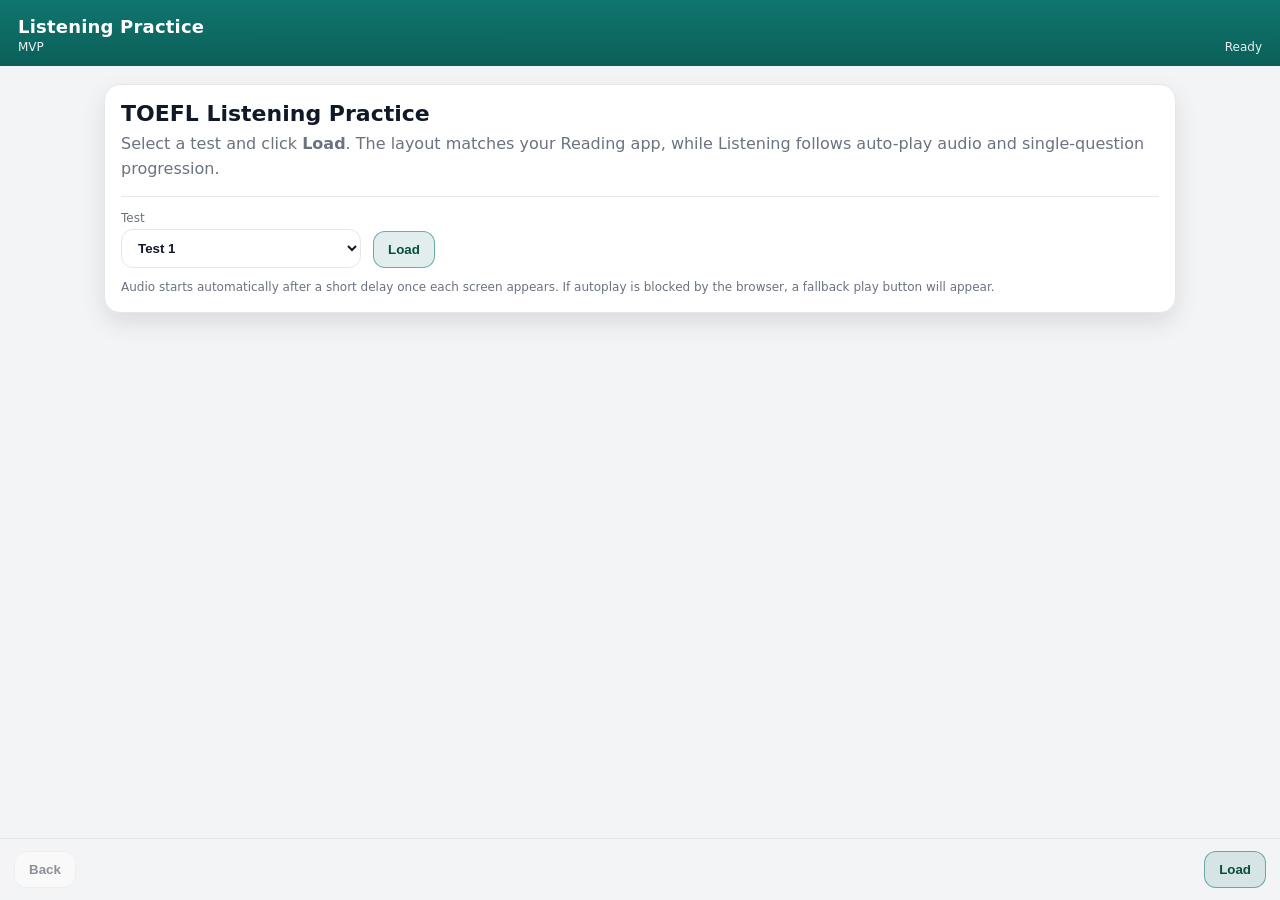
<file: listening-webapp/index.html>
<!doctype html>
<html lang="en">
<head>
  <meta charset="utf-8" />
  <meta name="viewport" content="width=device-width, initial-scale=1" />
  <title>TOEFL Listening Practice (MVP)</title>
  <link rel="stylesheet" href="styles.css" />
</head>
<body>
  <div id="app" class="app">
    <header class="topbar">
      <div class="brand">
        <div class="brand__title">Listening Practice</div>
        <div class="brand__sub" id="subtitle">MVP</div>
      </div>
      <div class="status" id="status"></div>
    </header>

    <main class="main" id="main"></main>

    <footer class="footer">
      <button id="backBtn" class="btn btn--ghost" disabled>Back</button>
      <div class="footer__spacer"></div>
      <button id="nextBtn" class="btn" disabled>Next</button>
    </footer>
  </div>

  <script src="app.js"></script>
</body>
</html>
</file>
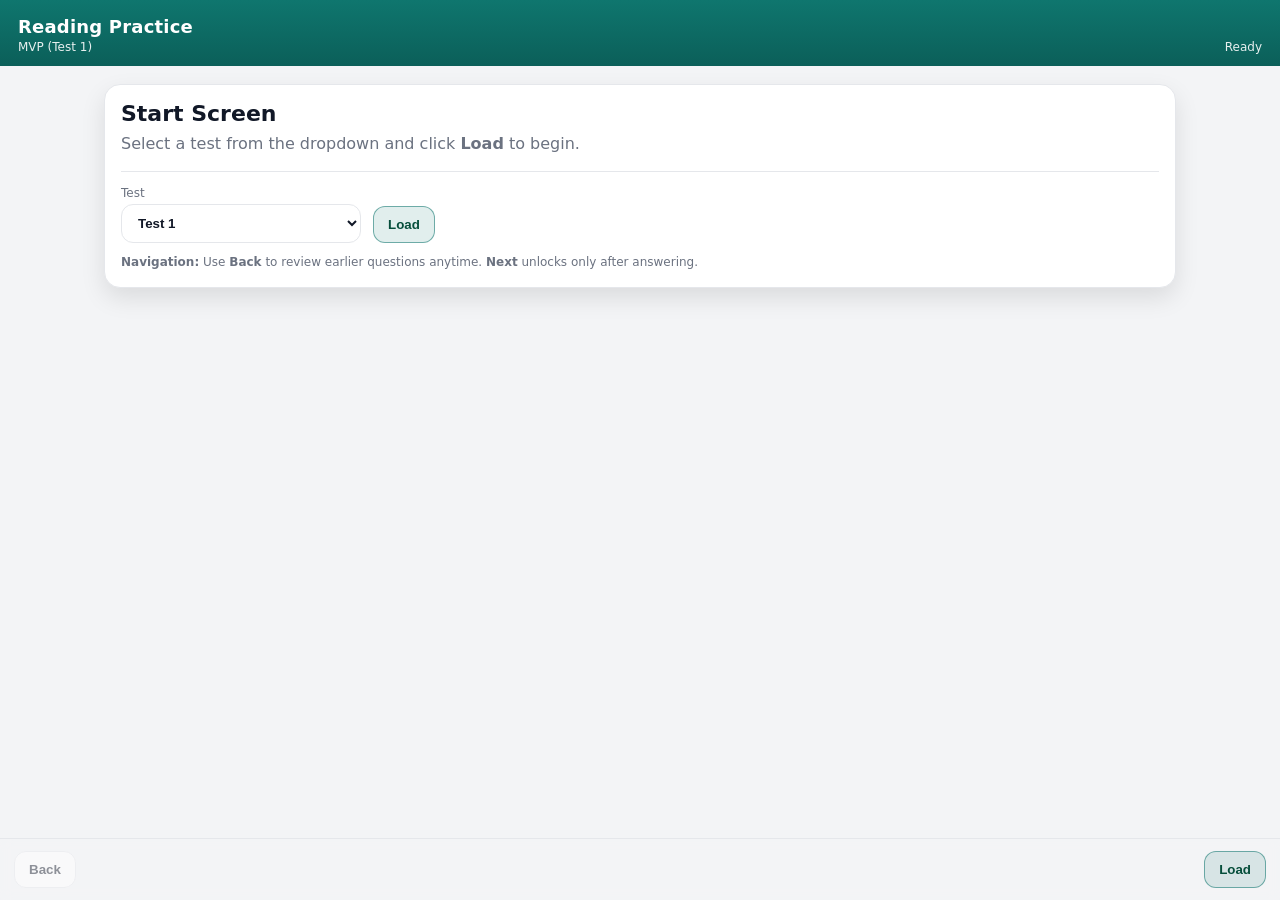
<file: reading-webapp/index.html>
<!doctype html>
<html lang="en">
<head>
  <meta charset="utf-8" />
  <meta name="viewport" content="width=device-width, initial-scale=1" />
  <title>Reading Web App (MVP)</title>
  <link rel="stylesheet" href="styles.css" />
</head>
<body>
  <div id="app" class="app">
    <header class="topbar">
      <div class="brand">
        <div class="brand__title">Reading Practice</div>
        <div class="brand__sub" id="subtitle">MVP</div>
      </div>
      <div class="status" id="status"></div>
    </header>

    <main class="main" id="main"></main>

    <footer class="footer">
      <button id="backBtn" class="btn btn--ghost" disabled>Back</button>
      <div class="footer__spacer"></div>
      <button id="nextBtn" class="btn" disabled>Next</button>
    </footer>
  </div>

  <script src="app.js"></script>
</body>
</html>
</file>
<file: listening-webapp/styles.css>
:root{
  --green:#0f766e;
  --green2:#0b5f59;
  --bg:#f3f4f6;
  --card:#ffffff;
  --text:#111827;
  --muted:#6b7280;
  --line:#e5e7eb;
  --shadow: 0 10px 24px rgba(0,0,0,.10);
  --radius: 16px;
  --font: ui-sans-serif, system-ui, -apple-system, Segoe UI, Roboto, Helvetica, Arial, "Apple Color Emoji","Segoe UI Emoji";
}

*{box-sizing:border-box}
html,body{height:100%}
body{
  margin:0;
  font-family:var(--font);
  background: var(--bg);
  color: var(--text);
}

.app{min-height:100%; display:flex; flex-direction:column}

/* Top bar */
.topbar{
  background: linear-gradient(180deg, var(--green), var(--green2));
  color:#fff;
  display:flex;
  justify-content:space-between;
  align-items:flex-end;
  padding:16px 18px 12px;
  position: sticky;
  top:0;
  z-index: 20;
}
.brand__title{font-size:18px; font-weight:900; letter-spacing:.2px}
.brand__sub{font-size:12px; opacity:.9; margin-top:3px}
.status{font-size:12px; opacity:.9; text-align:right; max-width:55%}

.main{width:min(1100px, 100%); margin:0 auto; padding: 18px 14px 22px; flex:1}

.card{
  background: var(--card);
  border:1px solid var(--line);
  border-radius:var(--radius);
  box-shadow:var(--shadow);
  padding:16px;
}

.h1{font-size:22px; font-weight:900; margin:0 0 6px}
.p{margin:0; color:var(--muted); line-height:1.55}
.hr{height:1px; background:var(--line); margin:14px 0}

.row{display:flex; gap:14px; align-items:stretch}
.col{flex:1}
.col--left{flex:1.05}
.col--right{flex:.95}

.passage{
  background: #f9fafb;
  border:1px solid var(--line);
  border-radius:14px;
  padding:14px;
  line-height:1.7;
  color:#111827;
  white-space:pre-wrap;
}

.stimulusLabel{
  display:inline-flex; gap:8px; align-items:center;
  padding:6px 10px;
  border-radius:999px;
  background: rgba(15,118,110,.10);
  border:1px solid rgba(15,118,110,.22);
  color:#064e3b;
  font-weight:900;
  font-size:12px;
}

.qbox{
  padding:14px;
  border-radius:14px;
  border:1px solid var(--line);
  background: #fff;
}
.qnum{font-size:12px; color:var(--muted); margin:0 0 4px}
.qtext{margin:0 0 10px; font-weight:900; line-height:1.35}
.choices{display:flex; flex-direction:column; gap:10px}
.choice{
  border:1px solid var(--line);
  background: #fff;
  border-radius:12px;
  padding:10px 12px;
  cursor:pointer;
  display:flex; gap:10px; align-items:flex-start;
}
.choice:hover{border-color: rgba(15,118,110,.55)}
.choice__tag{
  width:26px; height:26px; border-radius:9px;
  display:flex; align-items:center; justify-content:center;
  background: #f3f4f6;
  border:1px solid var(--line);
  color:#111827;
  font-weight:900;
  flex:0 0 auto;
}
.choice__text{color:#111827; line-height:1.35}
.choice.is-selected{
  border-color: rgba(15,118,110,.75);
  background: rgba(15,118,110,.08);
}

/* Footer */
.footer{
  position:sticky; bottom:0;
  display:flex; align-items:center; gap:10px;
  padding:12px 14px;
  background: rgba(243,244,246,.92);
  border-top: 1px solid var(--line);
  backdrop-filter: blur(6px);
}
.footer__spacer{flex:1}

.btn{
  border:1px solid rgba(15,118,110,.55);
  background: rgba(15,118,110,.12);
  color:#064e3b;
  padding:10px 14px;
  border-radius:12px;
  font-weight:900;
  cursor:pointer;
}
.btn:hover:not(:disabled){background: rgba(15,118,110,.18)}
.btn:disabled{opacity:.45; cursor:not-allowed}
.btn--ghost{border:1px solid var(--line); background: #fff; color:#111827}

.startGrid{display:flex; gap:12px; align-items:flex-end; flex-wrap:wrap}
.select{
  min-width:240px;
  border:1px solid var(--line);
  background: #fff;
  color:var(--text);
  padding:10px 12px;
  border-radius:12px;
  outline:none;
  font-weight:800;
}
.smallNote{font-size:12px; color:var(--muted); margin-top:10px; line-height:1.55}

/* Fill-in: square character boxes */
.fillPara{line-height:1.9; color:#111827}
.nowrap{white-space:nowrap; display:inline-flex; align-items:flex-end; gap:0}
.blankWrap{display:inline-flex; align-items:flex-end; gap:8px}
.blankPrefix{font-weight:900; letter-spacing:.2px}
.boxRow{display:inline-flex; gap:6px}
.charBox{
  width:28px;
  height:32px;
  border:2px solid #111827;
  border-radius:6px;
  display:flex;
  align-items:center;
  justify-content:center;
  background:#fff;
}
.charBox input{
  width:100%;
  height:100%;
  border:0;
  outline:none;
  text-align:center;
  font-weight:900;
  font-size:18px;
  background:transparent;
  text-transform: lowercase;
}
.blankNum{font-size:12px; color:var(--muted); margin-left:6px}

/* Results */
.resultHeader{display:flex; gap:12px; align-items:flex-start; justify-content:space-between; flex-wrap:wrap}
.scoreBox{
  border:1px solid rgba(15,118,110,.25);
  background: rgba(15,118,110,.08);
  padding:10px 12px;
  border-radius:14px;
}
.scoreLine{margin:0; font-weight:900}
.scoreSub{margin:4px 0 0; color:#065f46; font-size:12px}
.reviewItem{
  border:1px solid var(--line);
  background: #fff;
  border-radius:14px;
  padding:12px;
  margin-top:10px;
}
.reviewTop{display:flex; gap:10px; align-items:center; justify-content:space-between; flex-wrap:wrap}
.badge{
  font-size:12px; font-weight:900;
  padding:5px 10px; border-radius:999px;
  border:1px solid var(--line);
  background: #f9fafb;
}
.badge.good{border-color: rgba(15,118,110,.35); background: rgba(15,118,110,.10); color:#065f46}
.badge.bad{border-color: rgba(239,68,68,.35); background: rgba(239,68,68,.08); color:#7f1d1d}
.reviewQ{margin:8px 0 0; font-weight:900}
.reviewA{margin:6px 0 0; color:var(--muted); line-height:1.55}
.reviewExpl{margin:8px 0 0; color:#111827; line-height:1.6}

/* Listening additions */
.instructionPill{
  display:inline-flex; gap:8px; align-items:center;
  padding:6px 10px;
  border-radius:999px;
  background: rgba(15,118,110,.10);
  border:1px solid rgba(15,118,110,.22);
  color:#064e3b;
  font-weight:900;
  font-size:12px;
}
.hero{
  display:flex;
  gap:18px;
  align-items:stretch;
  flex-wrap:wrap;
}
.hero__visual{
  flex:0 0 320px;
  min-height:240px;
  border:1px solid var(--line);
  border-radius:16px;
  background:#f9fafb;
  display:flex;
  align-items:center;
  justify-content:center;
  padding:18px;
}
.hero__panel{
  flex:1 1 360px;
}
.visualCard{
  width:100%;
  max-width:280px;
  display:flex;
  flex-direction:column;
  align-items:center;
  gap:14px;
}
.visualPair{
  display:flex;
  gap:18px;
}
.avatar{
  width:96px;
  height:96px;
  border-radius:24px;
  background:linear-gradient(180deg, #d1fae5, #99f6e4);
  border:1px solid rgba(15,118,110,.25);
  display:flex;
  align-items:center;
  justify-content:center;
  font-size:40px;
  box-shadow: var(--shadow);
}
.avatar.is-alt{
  background:linear-gradient(180deg, #dbeafe, #bfdbfe);
}
.visualLabel{
  font-size:12px;
  color:var(--muted);
  font-weight:800;
  text-transform:uppercase;
  letter-spacing:.4px;
}
.audioBox{
  border:1px solid var(--line);
  border-radius:14px;
  background:#fff;
  padding:14px;
}
.audioNote{
  margin:10px 0 0;
  color:var(--muted);
  font-size:12px;
  line-height:1.55;
}
.audioReady{
  color:#065f46;
  font-weight:800;
}
.audioLocked{
  color:#7f1d1d;
  font-weight:800;
}
.choice.is-disabled{
  opacity:.5;
  cursor:not-allowed;
}
.setQuestions{
  display:flex;
  flex-direction:column;
  gap:14px;
  margin-top:14px;
}
.mutedCenter{
  text-align:center;
  color:var(--muted);
  line-height:1.6;
}
.moduleList{
  margin:10px 0 0;
  color:var(--muted);
  line-height:1.8;
}
.resultGrid{
  display:grid;
  grid-template-columns: repeat(auto-fit, minmax(180px, 1fr));
  gap:10px;
  margin-top:12px;
}
.scoreBox small{
  display:block;
  color:#065f46;
  margin-top:6px;
}
.startActions{
  display:flex;
  gap:12px;
  flex-wrap:wrap;
  margin-top:14px;
}
@media (max-width: 820px){
  .hero__visual{flex-basis:100%; min-height:200px}
  .hero__panel{flex-basis:100%}
}

.choice.is-disabled{
  opacity:.62;
  cursor:not-allowed;
}
.choice.is-disabled:hover{border-color: var(--line)}
.audioBlocked{color:#7f1d1d; font-weight:800}
.visuallyHidden{
  position:absolute !important;
  width:1px; height:1px;
  padding:0; margin:-1px;
  overflow:hidden; clip:rect(0,0,0,0);
  white-space:nowrap; border:0;
}
</file>
<file: reading-webapp/styles.css>
:root{
  --green:#0f766e;
  --green2:#0b5f59;
  --bg:#f3f4f6;
  --card:#ffffff;
  --text:#111827;
  --muted:#6b7280;
  --line:#e5e7eb;
  --shadow: 0 10px 24px rgba(0,0,0,.10);
  --radius: 16px;
  --font: ui-sans-serif, system-ui, -apple-system, Segoe UI, Roboto, Helvetica, Arial, "Apple Color Emoji","Segoe UI Emoji";
}

*{box-sizing:border-box}
html,body{height:100%}
body{
  margin:0;
  font-family:var(--font);
  background: var(--bg);
  color: var(--text);
}

.app{min-height:100%; display:flex; flex-direction:column}

/* Top bar */
.topbar{
  background: linear-gradient(180deg, var(--green), var(--green2));
  color:#fff;
  display:flex;
  justify-content:space-between;
  align-items:flex-end;
  padding:16px 18px 12px;
  position: sticky;
  top:0;
  z-index: 20;
}
.brand__title{font-size:18px; font-weight:900; letter-spacing:.2px}
.brand__sub{font-size:12px; opacity:.9; margin-top:3px}
.status{font-size:12px; opacity:.9; text-align:right; max-width:55%}

.main{width:min(1100px, 100%); margin:0 auto; padding: 18px 14px 22px; flex:1}

.card{
  background: var(--card);
  border:1px solid var(--line);
  border-radius:var(--radius);
  box-shadow:var(--shadow);
  padding:16px;
}

.h1{font-size:22px; font-weight:900; margin:0 0 6px}
.p{margin:0; color:var(--muted); line-height:1.55}
.hr{height:1px; background:var(--line); margin:14px 0}

.row{display:flex; gap:14px; align-items:stretch}
.col{flex:1}
.col--left{flex:1.05}
.col--right{flex:.95}

.passage{
  background: #f9fafb;
  border:1px solid var(--line);
  border-radius:14px;
  padding:14px;
  line-height:1.7;
  color:#111827;
  white-space:pre-wrap;
}

.stimulusLabel{
  display:inline-flex; gap:8px; align-items:center;
  padding:6px 10px;
  border-radius:999px;
  background: rgba(15,118,110,.10);
  border:1px solid rgba(15,118,110,.22);
  color:#064e3b;
  font-weight:900;
  font-size:12px;
}

.qbox{
  padding:14px;
  border-radius:14px;
  border:1px solid var(--line);
  background: #fff;
}
.qnum{font-size:12px; color:var(--muted); margin:0 0 4px}
.qtext{margin:0 0 10px; font-weight:900; line-height:1.35}
.choices{display:flex; flex-direction:column; gap:10px}
.choice{
  border:1px solid var(--line);
  background: #fff;
  border-radius:12px;
  padding:10px 12px;
  cursor:pointer;
  display:flex; gap:10px; align-items:flex-start;
}
.choice:hover{border-color: rgba(15,118,110,.55)}
.choice__tag{
  width:26px; height:26px; border-radius:9px;
  display:flex; align-items:center; justify-content:center;
  background: #f3f4f6;
  border:1px solid var(--line);
  color:#111827;
  font-weight:900;
  flex:0 0 auto;
}
.choice__text{color:#111827; line-height:1.35}
.choice.is-selected{
  border-color: rgba(15,118,110,.75);
  background: rgba(15,118,110,.08);
}

/* Footer */
.footer{
  position:sticky; bottom:0;
  display:flex; align-items:center; gap:10px;
  padding:12px 14px;
  background: rgba(243,244,246,.92);
  border-top: 1px solid var(--line);
  backdrop-filter: blur(6px);
}
.footer__spacer{flex:1}

.btn{
  border:1px solid rgba(15,118,110,.55);
  background: rgba(15,118,110,.12);
  color:#064e3b;
  padding:10px 14px;
  border-radius:12px;
  font-weight:900;
  cursor:pointer;
}
.btn:hover:not(:disabled){background: rgba(15,118,110,.18)}
.btn:disabled{opacity:.45; cursor:not-allowed}
.btn--ghost{border:1px solid var(--line); background: #fff; color:#111827}

.startGrid{display:flex; gap:12px; align-items:flex-end; flex-wrap:wrap}
.select{
  min-width:240px;
  border:1px solid var(--line);
  background: #fff;
  color:var(--text);
  padding:10px 12px;
  border-radius:12px;
  outline:none;
  font-weight:800;
}
.smallNote{font-size:12px; color:var(--muted); margin-top:10px; line-height:1.55}

/* Fill-in: square character boxes */
.fillPara{line-height:1.9; color:#111827}
.nowrap{white-space:nowrap; display:inline-flex; align-items:flex-end; gap:0}
.blankWrap{display:inline-flex; align-items:flex-end; gap:8px}
.blankPrefix{font-weight:900; letter-spacing:.2px}
.boxRow{display:inline-flex; gap:6px}
.charBox{
  width:28px;
  height:32px;
  border:2px solid #111827;
  border-radius:6px;
  display:flex;
  align-items:center;
  justify-content:center;
  background:#fff;
}
.charBox input{
  width:100%;
  height:100%;
  border:0;
  outline:none;
  text-align:center;
  font-weight:900;
  font-size:18px;
  background:transparent;
  text-transform: lowercase;
}
.blankNum{font-size:12px; color:var(--muted); margin-left:6px}

/* Results */
.resultHeader{display:flex; gap:12px; align-items:flex-start; justify-content:space-between; flex-wrap:wrap}
.scoreBox{
  border:1px solid rgba(15,118,110,.25);
  background: rgba(15,118,110,.08);
  padding:10px 12px;
  border-radius:14px;
}
.scoreLine{margin:0; font-weight:900}
.scoreSub{margin:4px 0 0; color:#065f46; font-size:12px}
.reviewItem{
  border:1px solid var(--line);
  background: #fff;
  border-radius:14px;
  padding:12px;
  margin-top:10px;
}
.reviewTop{display:flex; gap:10px; align-items:center; justify-content:space-between; flex-wrap:wrap}
.badge{
  font-size:12px; font-weight:900;
  padding:5px 10px; border-radius:999px;
  border:1px solid var(--line);
  background: #f9fafb;
}
.badge.good{border-color: rgba(15,118,110,.35); background: rgba(15,118,110,.10); color:#065f46}
.badge.bad{border-color: rgba(239,68,68,.35); background: rgba(239,68,68,.08); color:#7f1d1d}
.reviewQ{margin:8px 0 0; font-weight:900}
.reviewA{margin:6px 0 0; color:var(--muted); line-height:1.55}
.reviewExpl{margin:8px 0 0; color:#111827; line-height:1.6}
</file>
